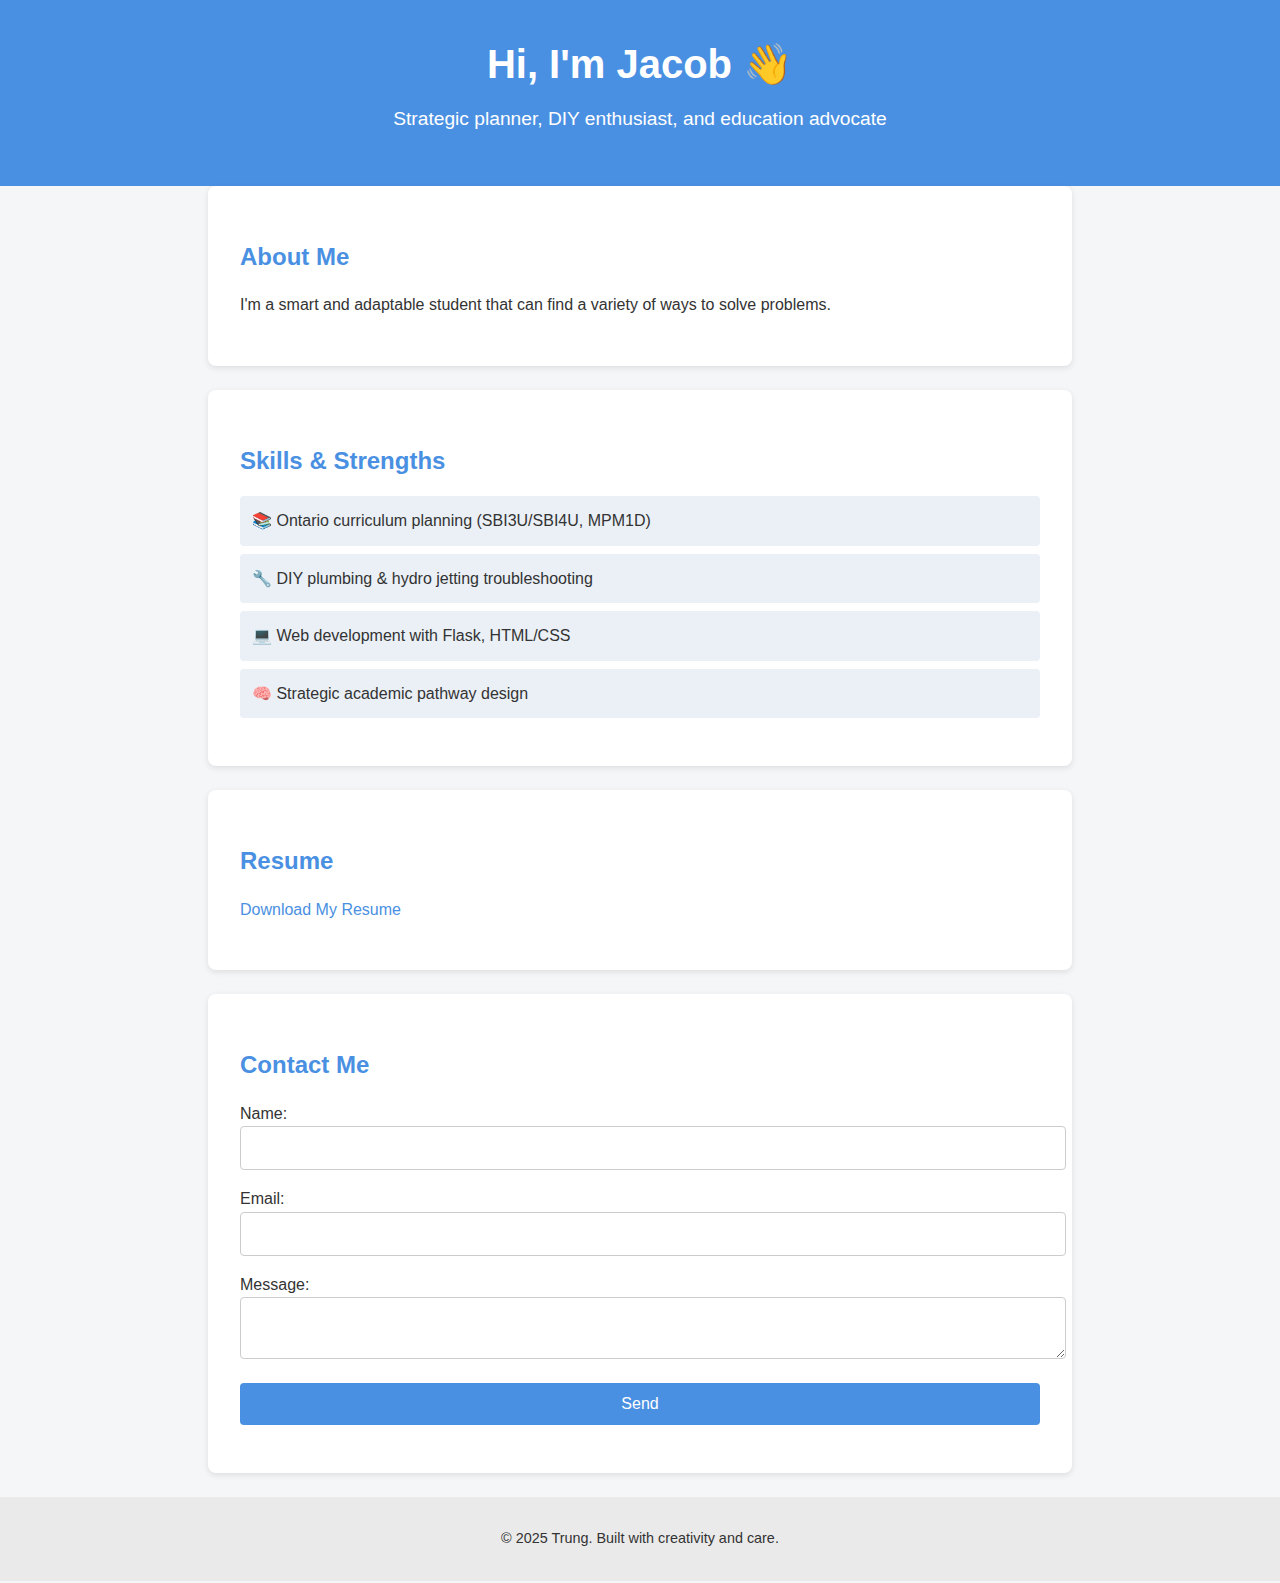
<file: HTML/index.html>
<!DOCTYPE html>
<html lang="en">
<head>
  <link rel="stylesheet" href="styles.css" />

	
  <meta charset="UTF-8" />
  <meta name="viewport" content="width=device-width, initial-scale=1.0" />
  <title>About Me – Jacob</title>
  <link rel="stylesheet" href="styles.css" />
</head>
<body>
  <header>
    <h1>Hi, I'm Jacob 👋</h1>
    <p>Strategic planner, DIY enthusiast, and education advocate</p>
  </header>

  <section id="about">
    <h2>About Me</h2>
    <p>
      I'm a smart and adaptable student that can find a variety of ways to solve problems.
    </p>
  </section>

  <section id="skills">
    <h2>Skills & Strengths</h2>
    <ul>
      <li>📚 Ontario curriculum planning (SBI3U/SBI4U, MPM1D)</li>
      <li>🔧 DIY plumbing & hydro jetting troubleshooting</li>
      <li>💻 Web development with Flask, HTML/CSS</li>
      <li>🧠 Strategic academic pathway design</li>
    </ul>
  </section>

  <section id="resume">
    <h2>Resume</h2>
    <p><a href="Trung_Resume.pdf" download>Download My Resume</a></p>
  </section>

  <section id="contact">
    <h2>Contact Me</h2>
    <form action="mailto:your.email@example.com" method="POST" enctype="text/plain">
      <label for="name">Name:</label><br />
      <input type="text" id="name" name="name" /><br />
      <label for="email">Email:</label><br />
      <input type="email" id="email" name="email" /><br />
      <label for="message">Message:</label><br />
      <textarea id="message" name="message"></textarea><br />
      <input type="submit" value="Send" />
    </form>
  </section>

  <footer>
    <p>© 2025 Trung. Built with creativity and care.</p>
  </footer>
</body>
</html>
</file>
<file: HTML/styles.css>
/* styles.css */

body {
  font-family: 'Segoe UI', sans-serif;
  margin: 0;
  padding: 0;
  background: #f4f6f8;
  color: #333;
  line-height: 1.6;
}

header {
  background: #4a90e2;
  color: white;
  padding: 2rem;
  text-align: center;
}

header h1 {
  margin: 0;
  font-size: 2.5rem;
}

header p {
  font-size: 1.2rem;
  margin-top: 0.5rem;
}

section {
  padding: 2rem;
  max-width: 800px;
  margin: auto;
  background: white;
  margin-bottom: 1.5rem;
  border-radius: 8px;
  box-shadow: 0 2px 6px rgba(0,0,0,0.1);
}

h2 {
  color: #4a90e2;
  margin-bottom: 1rem;
}

ul {
  list-style-type: none;
  padding: 0;
}

ul li {
  background: #eaf0f6;
  margin-bottom: 0.5rem;
  padding: 0.75rem;
  border-radius: 4px;
}

a {
  color: #4a90e2;
  text-decoration: none;
}

a:hover {
  text-decoration: underline;
}

form input,
form textarea {
  width: 100%;
  padding: 0.75rem;
  margin-bottom: 1rem;
  border: 1px solid #ccc;
  border-radius: 4px;
  font-size: 1rem;
}

form input[type="submit"] {
  background: #4a90e2;
  color: white;
  border: none;
  cursor: pointer;
  transition: background 0.3s ease;
}

form input[type="submit"]:hover {
  background: #357ab8;
}

footer {
  text-align: center;
  padding: 1rem;
  background: #eaeaea;
  font-size: 0.9rem;
}
</file>
